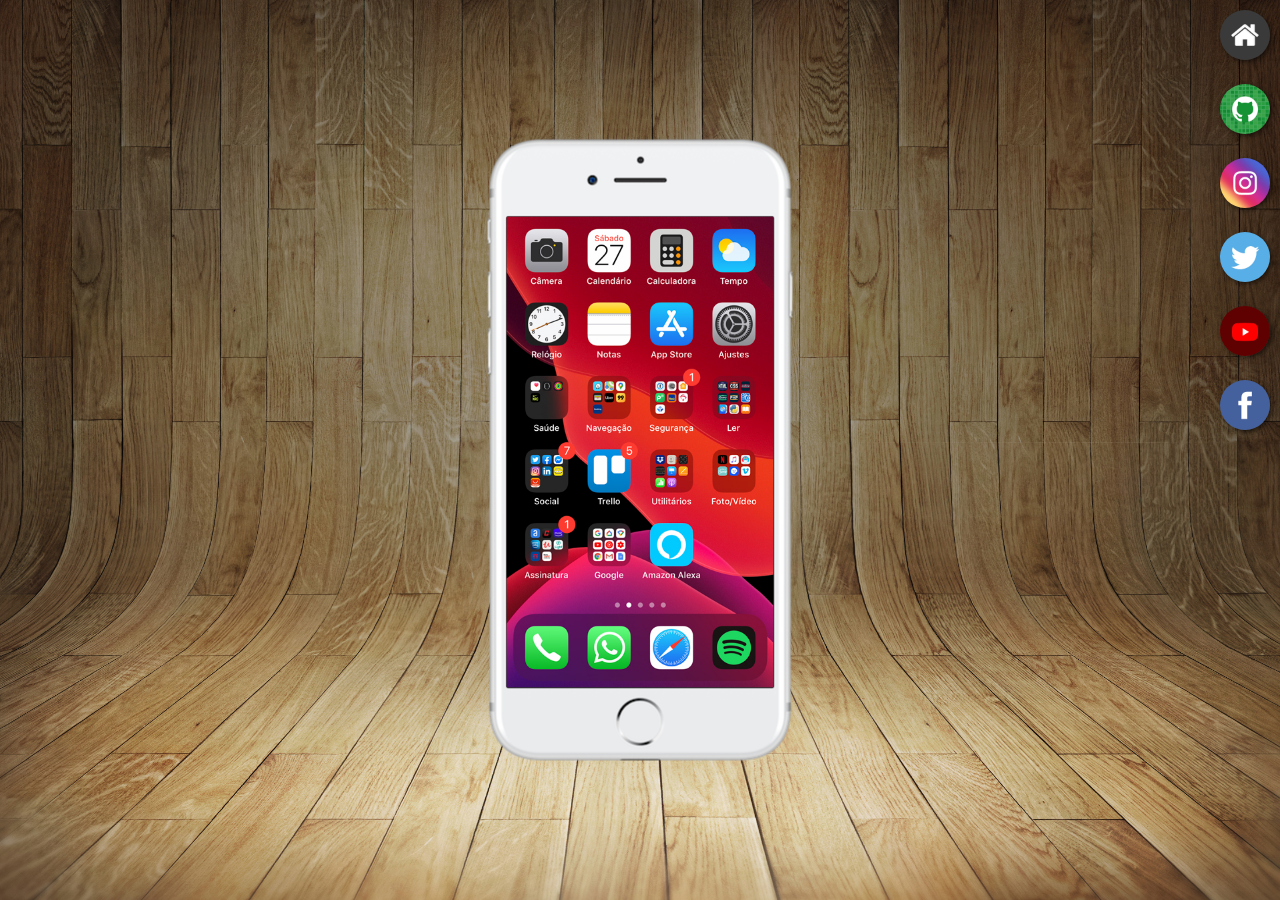
<file: index.html>
<!DOCTYPE html>
<html lang="pt-br">
<head>
    <meta charset="UTF-8">
    <meta http-equiv="X-UA-Compatible" content="IE=edge">
    <meta name="viewport" content="width=device-width, initial-scale=1.0">
    <link rel="shortcut icon" href="favicon-et.ico" type="image/x-icon">
    <link rel="stylesheet" href="style/style.css">
    <title>Projeto Social</title>
</head>
<body>
    <main>
        <section class="celular">
            <iframe src="pages/home.html" name="tela" class="tela" frameborder="0">
                Seu navegador não é compatível!
            </iframe>
        </section>

        <section class="botao">
            <a href="#" target="tela"><img src="image/logo-home.jpg" alt="logo-home"></a> <br>
            <a href="#" target="tela"><img src="image/logo-github.jpg" alt="logo-github"></a> <br>
            <a href="#" target="tela"><img src="image/logo-instagram.jpg" alt="logo-instagram"></a> <br>
            <a href="#" target="tela"><img src="image/logo-twitter.jpg" alt="logo-twitter"></a> <br>
            <a href="#" target="tela"><img src="image/logo-youtube.jpg" alt="logo-youtube"></a> <br>
            <a href="#" target="tela"><img src="image/logo-facebook.jpg" alt="logo-facebook"></a> <br>
        </section>
    </main>
</body>
</html>
</file>
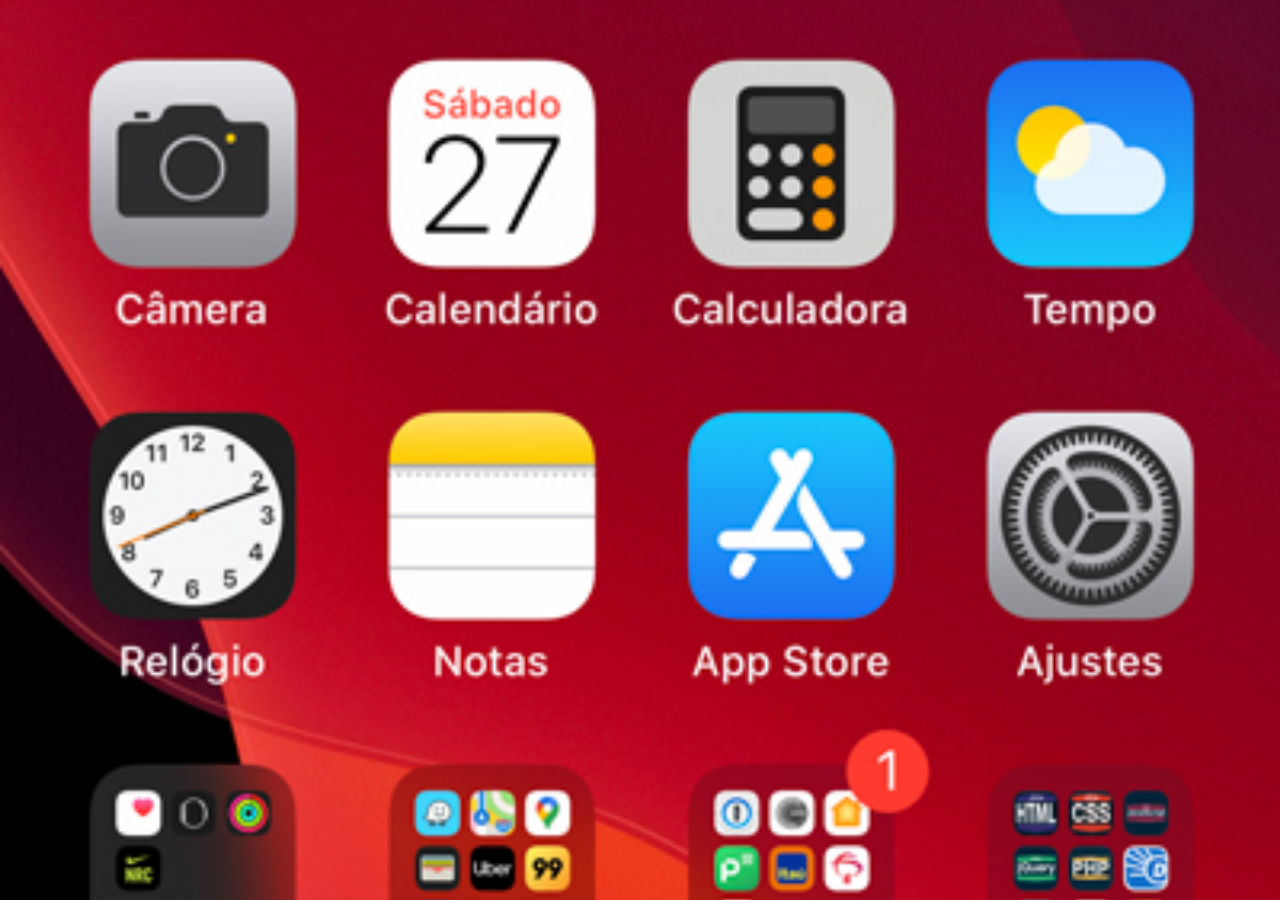
<file: pages/home.html>
<!DOCTYPE html>
<html lang="pt-br">
<head>
    <meta charset="UTF-8">
    <meta http-equiv="X-UA-Compatible" content="IE=edge">
    <meta name="viewport" content="width=device-width, initial-scale=1.0">
    <link rel="stylesheet" href="../style/style2.css">
    <title>Home</title>
</head>
<body>
    
</body>
</html>
</file>
<file: style/style.css>
@charset "UTF-8";

* {
    margin: 0px;
    padding: 0px;
    font-family: Arial, Helvetica, sans-serif;
}

html, body {
    height: 100vh;
    width: 100vw;
}

body {
    background: url(../image/fundo-madeira.jpg) no-repeat top center;
    background-size: cover;
    background-attachment: fixed;
}

main {
    height: 100vh;
    position: relative;
}

section.celular {
    height: 627px;
    width: 311px;
    position: absolute;
    top: 50%;
    left: 50%;
    transform: translate(-50%, -50%);

    background: url(../image/frame-iphone.png) no-repeat top center;
    
}

section.botao {
    text-align: right;
}

section.botao img {
    width: 50px;
    margin: 10px;
    border-radius: 50%;
    box-shadow: 2px 2px 5px rgba(0, 0, 0, 0.562);
    box-sizing: border-box;
}

section.botao img:hover {
    border: 2px solid white;
    transform: translate(-3px, -3px);
    box-shadow: 5px 5px 10px rgba(0, 0, 0, 0.548);
    transition: transform 0.3s;
}

iframe.tela {
    position: relative;
    top: 80px;
    left: 22px;
    height: 471px;
    width: 267px;
}
</file>
<file: style/style2.css>
@charset "UTF-8";

* {
    margin: 0px;
    padding: 0px;

}

body {
    height: 100vh;
    width: 100vw;
    background: black url(../image/tela-home.jpg) no-repeat top center;
    background-size: cover;
}
</file>
